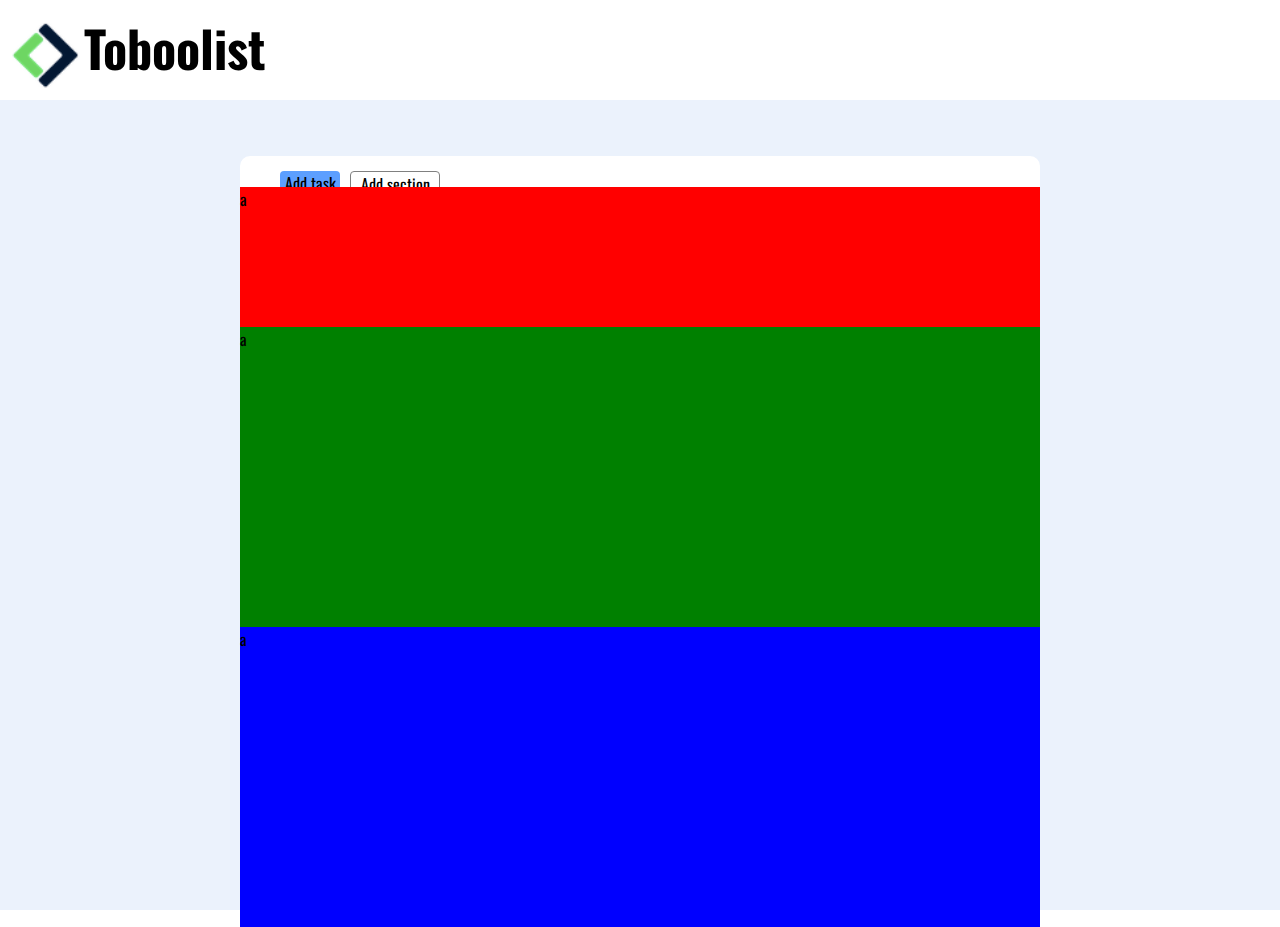
<file: html/index.html>
<!DOCTYPE html>
<html lang="en">
<head>
    <meta charset="UTF-8">
    <meta http-equiv="X-UA-Compatible" content="IE=edge">
    <meta name="viewport" content="width=device-width, initial-scale=1.0">
    <link rel="preconnect" href="https://fonts.googleapis.com">
    <link rel="preconnect" href="https://fonts.gstatic.com" crossorigin>
    <link href="https://fonts.googleapis.com/css2?family=Oswald:wght@300&display=swap" rel="stylesheet"> 
    <link rel="stylesheet" href="../css/style.css">
    <title>Document</title>
</head>


<body>
    <header>
        <div class="head">
            <img src="../img/logo copia.png" alt="" class="logo">
            <h1>Toboolist</h1>
        </div>
    </header>

    <main>
        <div class="container">
            <div class="task">
                Add task
            </div>

            <div class="section">
                Add section
            </div>
        </div>

        <div class="container-2">
            <section class="first-section">
                a
            </section>

            <section class="second-section">
                a
            </section>

            <section class="third-section">
                a
            </section>
        </div>
    </main>
</body>
</html>
</file>
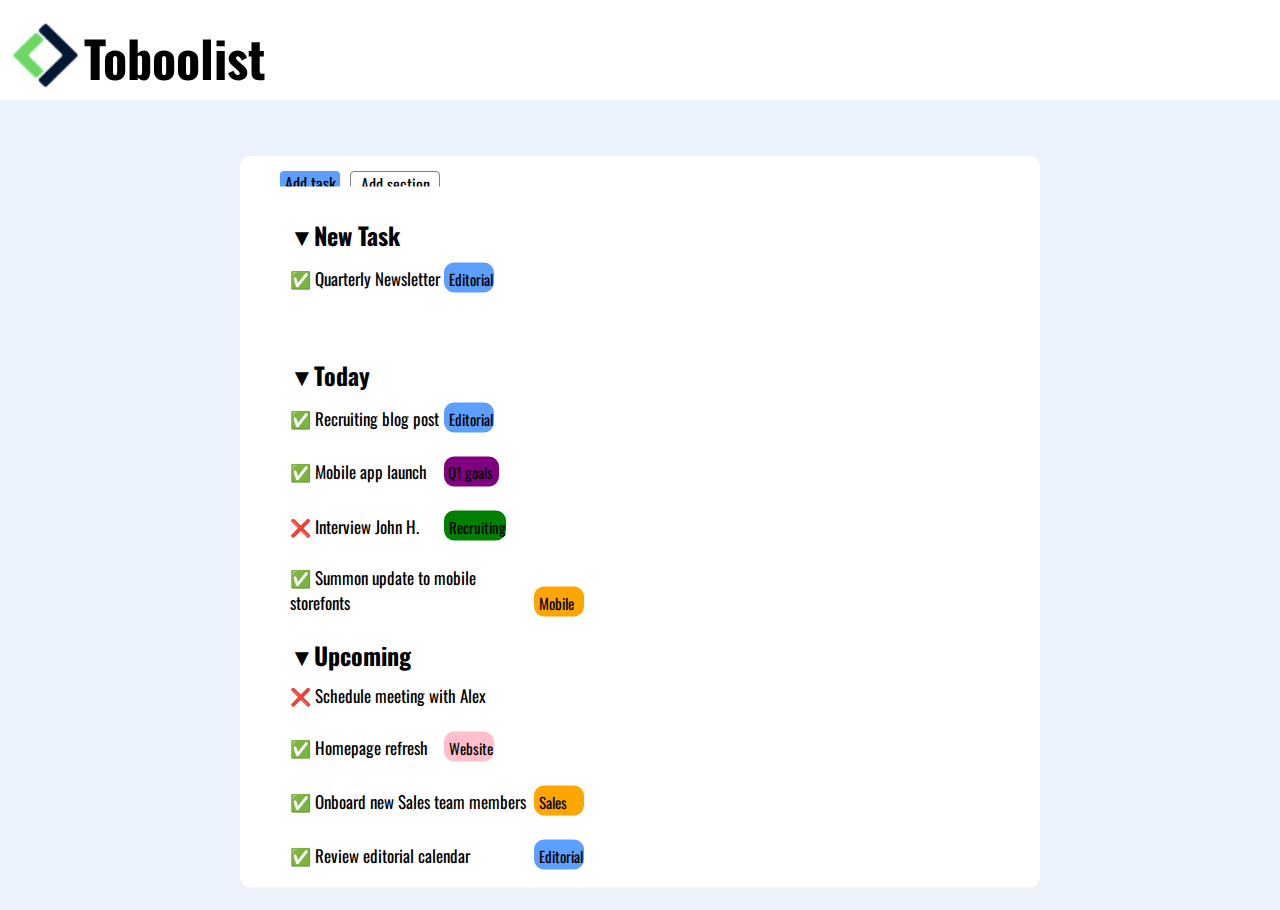
<file: html/index copy.html>
<!DOCTYPE html>
<html lang="en">
<head>
    <meta charset="UTF-8">
    <meta http-equiv="X-UA-Compatible" content="IE=edge">
    <meta name="viewport" content="width=device-width, initial-scale=1.0">
    <link rel="preconnect" href="https://fonts.googleapis.com">
    <link rel="preconnect" href="https://fonts.gstatic.com" crossorigin>
    <link href="https://fonts.googleapis.com/css2?family=Oswald:wght@300&display=swap" rel="stylesheet"> 
    <link rel="stylesheet" href="../css/style copy.css">
    <title>Document</title>
</head>


<body>
    <header>
        <div class="head">
            <img src="../img/logo copia.png" alt="" class="logo">
            <h1>Toboolist</h1>
        </div>
    </header>

    <main>
        <div class="container">
            <div class="task">
                Add task
            </div>

            <div class="section">
                Add section
            </div>
        </div>

        <div class="container-2">
            <section class="first-section">
                <h2>
                    &#9660;New Task
                </h2>
                <p>✅ Quarterly Newsletter</p>
                <div class="editorial-1">
                    Editorial
                </div>
                
            </section>

            <section class="second-section">
                <h2>
                    &#9660;Today
                </h2>
                <p>✅ Recruiting blog post</p>
                <div class="editorial-1">
                    Editorial
                </div>

                <br>
                <br>

                <p>✅ Mobile app launch</p>
                <div class="editorial-purple">
                    Q1 goals
                </div>

                <br>
                <br>

                <p>❌ Interview John H.</p>
                <div class="editorial-green">
                    Recruiting
                </div>

                <br>
                <br>

                <p class="long">✅ Summon update to mobile storefonts</p>
                <div class="editorial-orange">
                    Mobile
                </div>

                <br>
                <br>

            </section>

            <section class="third-section">
                <h2>&#9660;Upcoming</h2>
                <p class="long">❌ Schedule meeting with Alex</p>
                
                <br>
                <br>

                <p>✅ Homepage refresh</p>
                <div class="editorial-pink">
                    Website
                </div>

                <br>
                <br>

                <p class="long">✅ Onboard new Sales team members</p>
                <div class="green-2">
                    Sales
                </div>

                <br>
                <br>

                <p class="long">✅ Review editorial calendar</p>
                <div class="editorial-1">
                    Editorial
                </div>
            </section>

        </div>
    </main>
</body>
</html>
</file>
<file: css/style.css>
*{
    margin: 0;
    padding: 0;
    box-sizing: border-box;
    font-family: 'Oswald', sans-serif;
}

.head{
    width: 100vw;
    height: 100px;
    vertical-align: middle;
}

.logo{
    height: 70%;
    vertical-align: middle;
    width: 70px;
    margin-left: 10px;
}

h1{
    height: 100%;
    display: inline;
    font-size: 50px;
    position: relative;
    top: 10px;
}

main{
    width: 100%;
    height: 90vh;
    background:#ebf2fc;
    position: relative;
}

.container{
    width: 800px;
    height: 50px;
    background:#fff;
    border-top-left-radius: 10px;
    border-top-right-radius: 10px;
    position: absolute;
    top: 10%;
    right: 50%;
    left: 50%;
    transform: translate(-50%,-50%);
}

.task{
    width: 60px;
    height: 25px;
    border-radius: 4px;
    background:#5c9fff;
    text-align: center;
    position: relative;
    top: 15px;
    left: 40px;
}

.section{
    width: 90px;
    height: 25px;
    border-radius: 4px;
    background:#fff;
    border: 1px solid grey;
    position: relative;
    bottom: 10px;
    left: 110px;
    padding-left: 10px;
}

.container-2{
    width: 800px;
    height: 700px;
    background: #fff;
    position: absolute;
    top: 54%;
    right: 50%;
    left: 50%;
    transform: translate(-50%,-50%);
    border-bottom-left-radius: 10px;
    border-bottom-right-radius: 10px;
}

.first-section{
    width: 800px;
    height: 140px;
    background: red;
}

.second-section{
    width: 800px;
    height: 300px;
    background:green;
}

.third-section{
    width: 800px;
    height: 300px;
    background:blue;
}
</file>
<file: css/style copy.css>
*{
    margin: 0;
    padding: 0;
    box-sizing: border-box;
    font-family: 'Oswald', sans-serif;
}

.head{
    width: 100vw;
    height: 100px;
    vertical-align: middle;
}

.logo{
    height: 70%;
    vertical-align: middle;
    width: 70px;
    margin-left: 10px;
}

h1{
    height: 100%;
    display: inline;
    font-size: 50px;
    position: relative;
    top: 20px;
}

h2{
    margin-bottom: 10px;
}

main{
    width: 100%;
    height: 90vh;
    background:#ebf2fc;
    position: relative;
}

.container{
    width: 800px;
    height: 50px;
    background:#fff;
    border-top-left-radius: 10px;
    border-top-right-radius: 10px;
    position: absolute;
    top: 10%;
    right: 50%;
    left: 50%;
    transform: translate(-50%,-50%);
}

.task{
    width: 60px;
    height: 25px;
    border-radius: 4px;
    background:#5c9fff;
    text-align: center;
    position: relative;
    top: 15px;
    left: 40px;
}

.section{
    width: 90px;
    height: 25px;
    border-radius: 4px;
    background:#fff;
    border: 1px solid grey;
    position: relative;
    bottom: 10px;
    left: 110px;
    padding-left: 10px;
}

.container-2{
    width: 800px;
    height: 701px;
    background: #fff;
    position: absolute;
    top: 54%;
    right: 50%;
    left: 50%;
    transform: translate(-50%,-50%);
    border-bottom-left-radius: 10px;
    border-bottom-right-radius: 10px;
}

.first-section{
    width: 800px;
    height: 140px;
    padding-left: 50px;
    padding-top: 30px;
    
}

.second-section{
    width: 800px;
    height: 280px;
    padding-left: 50px;
    padding-top: 30px;
}

.third-section{
    width: 800px;
    height: 280px;
    padding-left: 50px;
    padding-top: 30px;
}

p{
    width: 20%;
    display: inline-block;
    font-size: 17px;
}

.editorial-1{
    width: 50px;
    height: 30px;
    background: #5c9fff;
    border-radius: 10px;
    font-size: 15px;
    padding: 5px;
    display: inline-block;
}

.editorial-purple{
width: 55px;
height: 30px;
background:purple;
border-radius: 10px;
font-size: 15px;
padding: 5px;
display: inline-block;
padding: 4px;
}

.editorial-green{
    width: 62px;
    height: 30px;
    background: green;
    border-radius: 10px;
    font-size: 15px;
    padding: 5px;
    display: inline-block;
}

.long{
    width: 240px;
}

.editorial-orange{
    width: 50px;
    height: 30px;
    background: orange;
    border-radius: 10px;
    font-size: 15px;
    padding: 5px;
    display: inline-block;
}

.editorial-pink{
    width: 50px;
    height: 30px;
    background: pink;
    border-radius: 10px;
    font-size: 15px;
    padding: 5px;
    display: inline-block;
}

.green-2{
    width: 50px;
    height: 30px;
    background: orange;
    border-radius: 10px;
    font-size: 15px;
    padding: 5px;
    display: inline-block;

}
</file>
